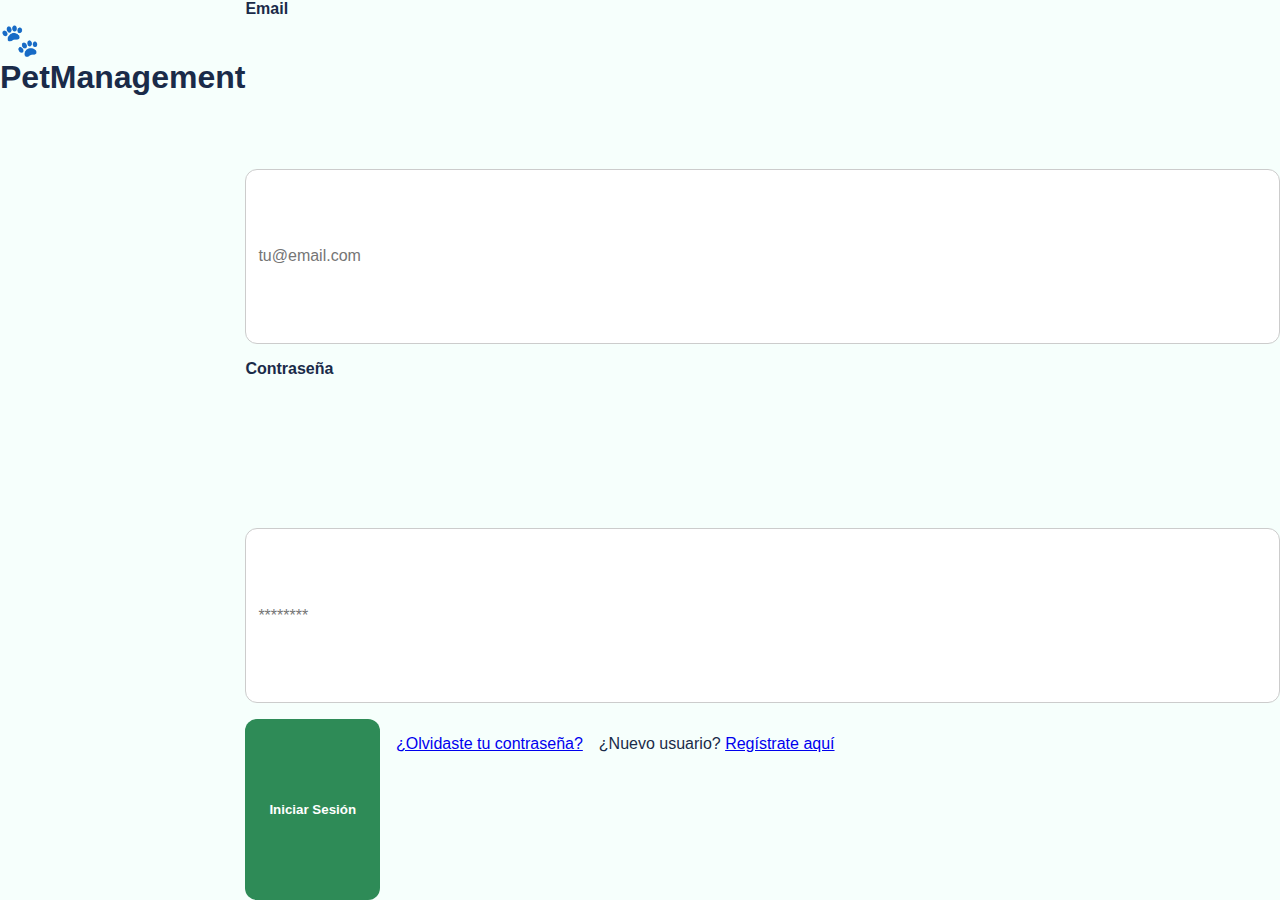
<file: index.html>
<!DOCTYPE html>
<html lang="es">
<head>
  <meta charset="UTF-8" />
  <meta name="viewport" content="width=device-width, initial-scale=1.0" />
  <title>PetManagement - Login</title>
  <link rel="stylesheet" href="css/styles.css" />
</head>
<body>
  <div class="container">
    <h1>🐾 PetManagement</h1>
    <form action="dashboard.html">
      <label>Email</label>
      <input type="email" placeholder="tu@email.com" required>

      <label>Contraseña</label>
      <input type="password" placeholder="********" required>

      <button type="submit">Iniciar Sesión</button>

      <p><a href="#" class="link">¿Olvidaste tu contraseña?</a></p>
      <p>¿Nuevo usuario? <a href="registro.html" class="link">Regístrate aquí</a></p>
    </form>
  </div>
</body>
</html>
</file>
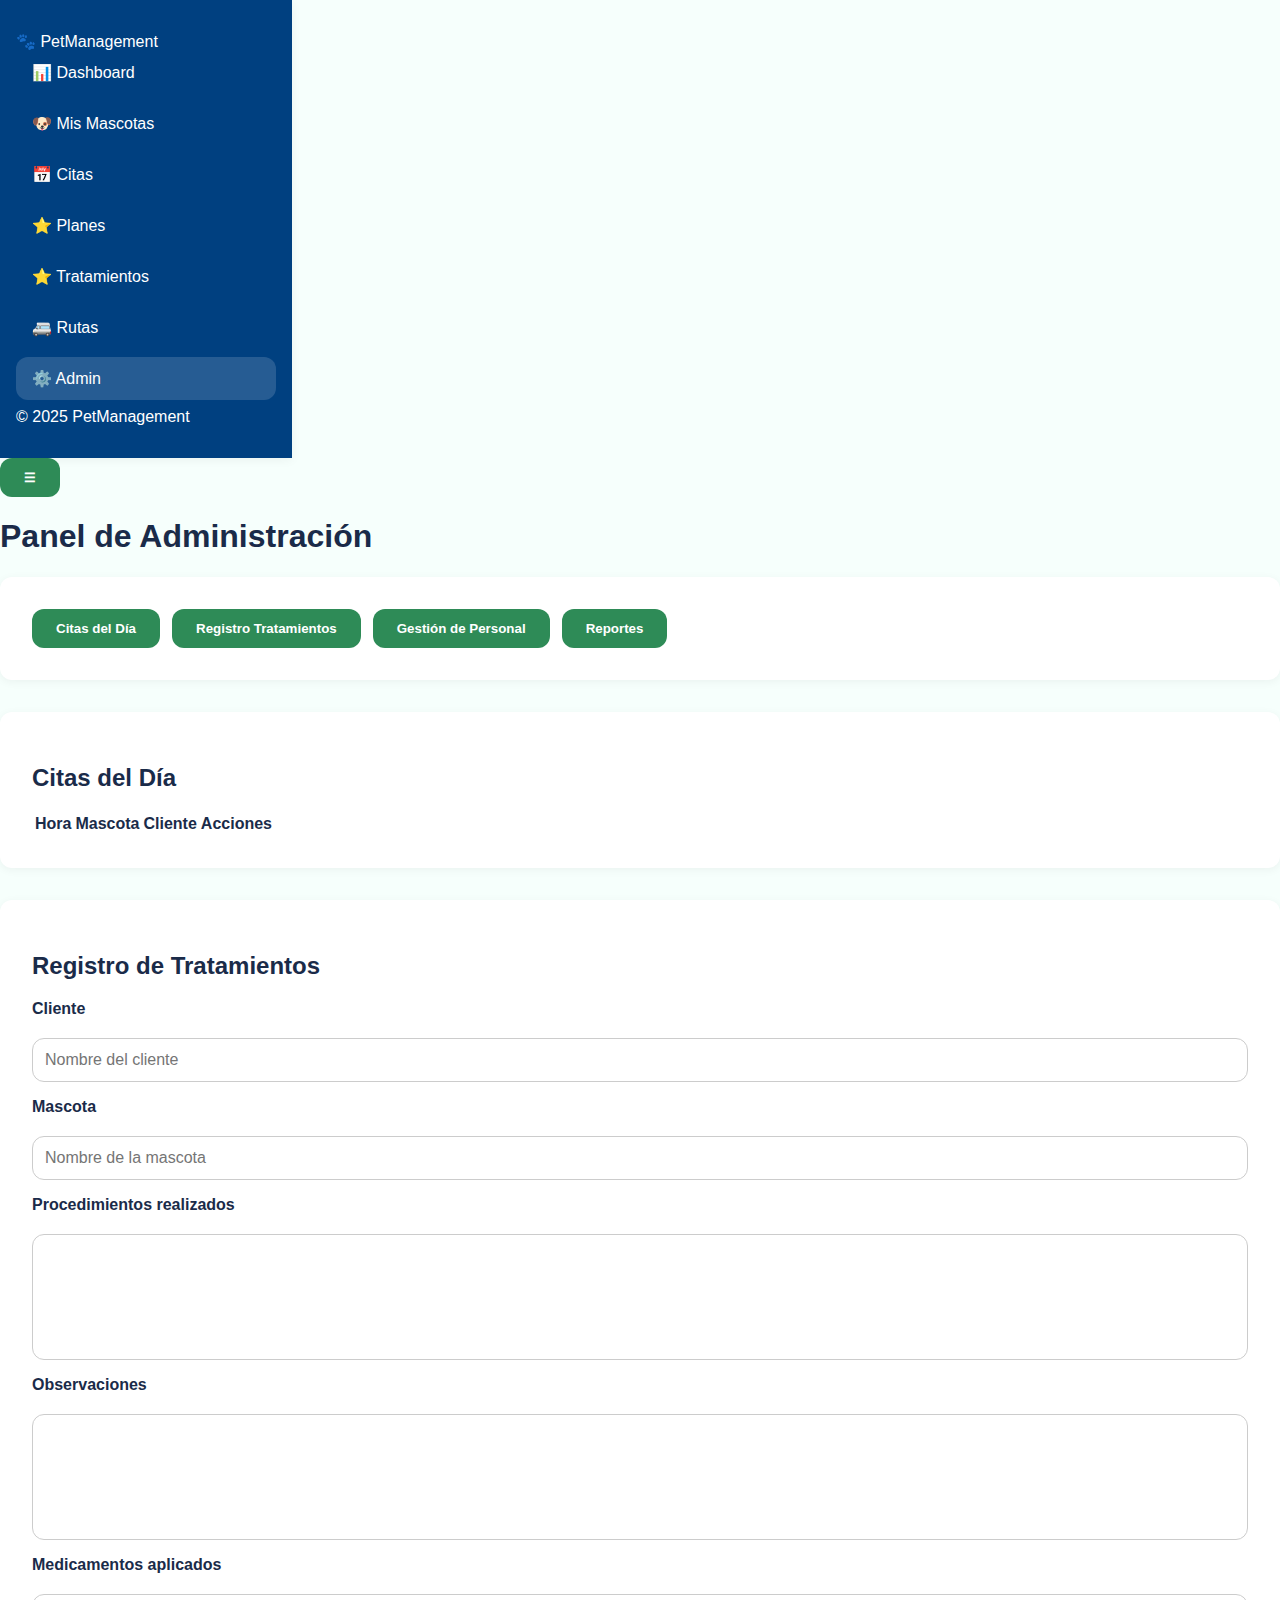
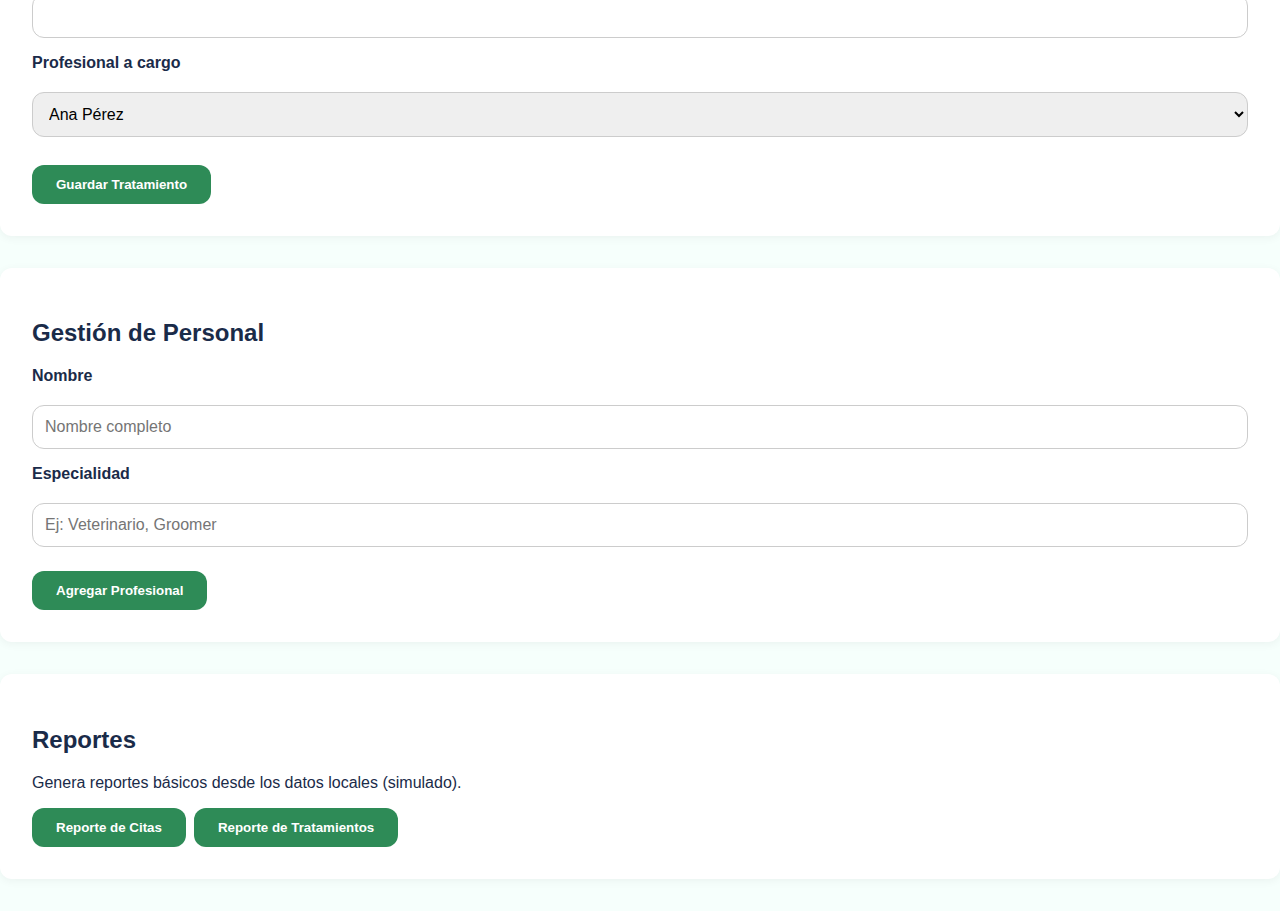
<file: admin.html>
<!DOCTYPE html>
<html lang="es">
<head>
  <meta charset="utf-8" />
  <meta name="viewport" content="width=device-width,initial-scale=1" />
  <title>Admin - PetManagement</title>
  <link rel="stylesheet" href="css/styles.css">
</head>
<body>
  <aside class="sidebar">
    <div>
      <div class="logo">🐾 PetManagement</div>
      <nav>
        <a href="dashboard.html">📊 Dashboard</a>
        <a href="mascotas.html">🐶 Mis Mascotas</a>
        <a href="citas.html">📅 Citas</a>
        <a href="planes.html">⭐ Planes</a>
        <a href="tratamientos.html">⭐ Tratamientos</a>
        <a href="rutas.html">🚐 Rutas</a>
        <a href="admin.html" class="active">⚙️ Admin</a>
      </nav>
    </div>
    <div class="footer">© 2025 PetManagement</div>
  </aside>

  <button class="hamburger">☰</button>

  <main>
    <header>
      <h1>Panel de Administración</h1>
    </header>

    <section class="card">
      <div style="display:flex;gap:12px;flex-wrap:wrap;align-items:center;">
        <button class="btn" onclick="showAdminTab('tab-citas')">Citas del Día</button>
        <button class="btn" onclick="showAdminTab('tab-tratamientos')">Registro Tratamientos</button>
        <button class="btn" onclick="showAdminTab('tab-personal')">Gestión de Personal</button>
        <button class="btn" onclick="showAdminTab('tab-reportes')">Reportes</button>
      </div>
    </section>

    <!-- Citas del Día -->
    <section id="tab-citas" class="card admin-tab">
      <h2>Citas del Día</h2>
      <table class="table" id="admin-citas-table">
        <thead><tr><th>Hora</th><th>Mascota</th><th>Cliente</th><th>Acciones</th></tr></thead>
        <tbody>
          <!-- filas dinámicas -->
        </tbody>
      </table>
    </section>

    <!-- Registro de Tratamientos -->
    <section id="tab-tratamientos" class="card admin-tab hidden">
      <h2>Registro de Tratamientos</h2>
      <form id="admin-trat-form">
        <label>Cliente</label>
        <input type="text" name="cliente" placeholder="Nombre del cliente">

        <label>Mascota</label>
        <input type="text" name="mascota" placeholder="Nombre de la mascota">

        <label>Procedimientos realizados</label>
        <textarea name="procedimientos" rows="3"></textarea>

        <label>Observaciones</label>
        <textarea name="observaciones" rows="2"></textarea>

        <label>Medicamentos aplicados</label>
        <input type="text" name="medicamentos">

        <label>Profesional a cargo</label>
        <select name="profesional">
          <option>Ana Pérez</option>
          <option>Juan Gómez</option>
        </select>

        <div style="margin-top:12px;">
          <button type="button" class="btn" onclick="guardarTratamientoAdmin()">Guardar Tratamiento</button>
        </div>
      </form>
    </section>

    <!-- Gestión de Personal -->
    <section id="tab-personal" class="card admin-tab hidden">
      <h2>Gestión de Personal</h2>
      <div id="personal-list" class="list">
        <!-- lista dinámica -->
      </div>

      <form id="add-personal-form" style="margin-top:12px;">
        <label>Nombre</label>
        <input type="text" name="nombre" placeholder="Nombre completo">
        <label>Especialidad</label>
        <input type="text" name="especialidad" placeholder="Ej: Veterinario, Groomer">
        <div style="margin-top:8px;">
          <button type="button" class="btn" onclick="agregarPersonal()">Agregar Profesional</button>
        </div>
      </form>
    </section>

    <!-- Reportes -->
    <section id="tab-reportes" class="card admin-tab hidden">
      <h2>Reportes</h2>
      <p>Genera reportes básicos desde los datos locales (simulado).</p>
      <div style="display:flex;gap:8px;flex-wrap:wrap">
        <button class="btn" onclick="generarReporte('citas')">Reporte de Citas</button>
        <button class="btn" onclick="generarReporte('tratamientos')">Reporte de Tratamientos</button>
      </div>
    </section>
  </main>

  <script src="js/main.js"></script>
</body>
</html>
</file>
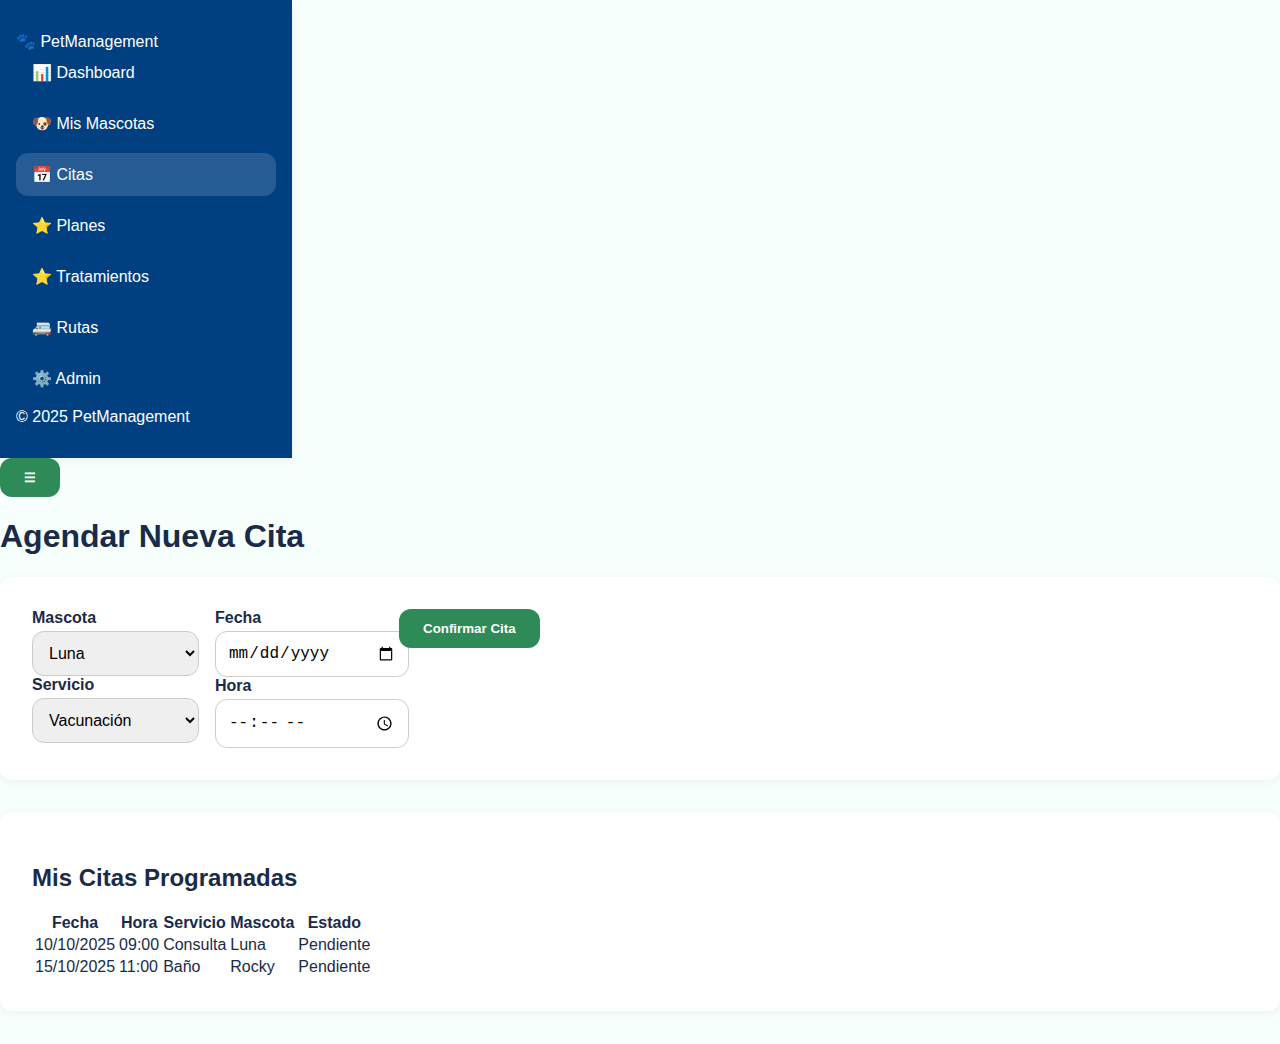
<file: citas.html>
<!DOCTYPE html>
<html lang="es">
<head>
  <meta charset="UTF-8">
  <meta name="viewport" content="width=device-width,initial-scale=1" />
  <title>Citas - PetManagement</title>
  <link rel="stylesheet" href="css/styles.css">
</head>
<body>
  <aside class="sidebar">
    <div>
      <div class="logo">🐾 PetManagement</div>
      <nav>
        <a href="dashboard.html">📊 Dashboard</a>
        <a href="mascotas.html">🐶 Mis Mascotas</a>
        <a href="citas.html" class="active">📅 Citas</a>
        <a href="planes.html">⭐ Planes</a>
        <a href="tratamientos.html">⭐ Tratamientos</a>
        <a href="rutas.html">🚐 Rutas</a>
        <a href="admin.html">⚙️ Admin</a>
      </nav>
    </div>
    <div class="footer">© 2025 PetManagement</div>
  </aside>

  <button class="hamburger">☰</button>

  <main>
    <header><h1>Agendar Nueva Cita</h1></header>
    <form class="card grid grid-2">
      <div>
        <label>Mascota</label>
        <select><option>Luna</option><option>Rocky</option></select>
        <label>Servicio</label>
        <select>
          <option>Vacunación</option>
          <option>Baño</option>
          <option>Consulta general</option>
        </select>
      </div>
      <div>
        <label>Fecha</label>
        <input type="date">
        <label>Hora</label>
        <input type="time">
      </div>
      <div style="grid-column: 1 / span 2; text-align: right;">
        <button class="btn">Confirmar Cita</button>
      </div>
    </form>

    <section class="card">
      <h2>Mis Citas Programadas</h2>
      <table class="table">
        <tr><th>Fecha</th><th>Hora</th><th>Servicio</th><th>Mascota</th><th>Estado</th></tr>
        <tr><td>10/10/2025</td><td>09:00</td><td>Consulta</td><td>Luna</td><td>Pendiente</td></tr>
        <tr><td>15/10/2025</td><td>11:00</td><td>Baño</td><td>Rocky</td><td>Pendiente</td></tr>
      </table>
    </section>
  </main>

  <script src="js/main.js"></script>
</body>
</html>
</file>
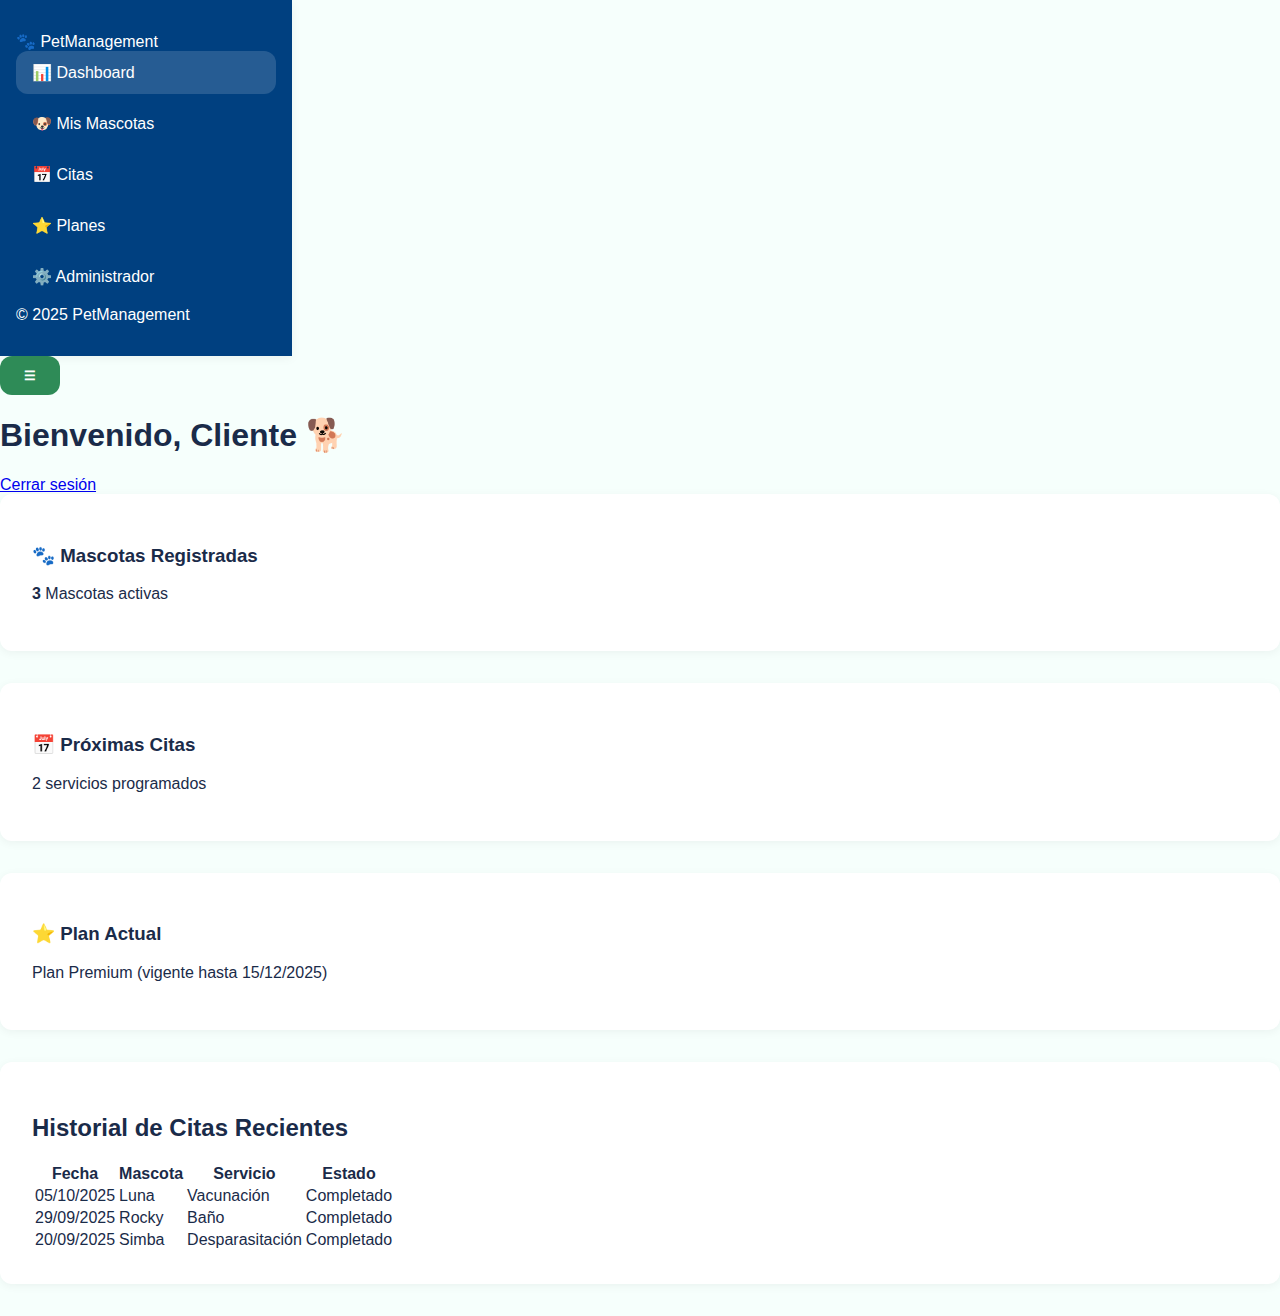
<file: dashboard.html>
<!DOCTYPE html>
<html lang="es">
<head>
  <meta charset="UTF-8">
  <title>Dashboard - PetManagement</title>
  <link rel="stylesheet" href="css/styles.css">
</head>
<body>
  <aside class="sidebar">
    <div>
      <div class="logo">🐾 PetManagement</div>
      <nav>
        <a href="dashboard.html" class="active">📊 Dashboard</a>
        <a href="mascotas.html">🐶 Mis Mascotas</a>
        <a href="citas.html">📅 Citas</a>
        <a href="planes.html">⭐ Planes</a>
        <a href="admin.html">⚙️ Administrador</a>
      </nav>
    </div>
    <div class="footer">© 2025 PetManagement</div>
  </aside>
  
  <button class="hamburger">☰</button>
  
  <main>
    <header>
      <h1>Bienvenido, Cliente 🐕</h1>
      <a href="index.html" class="btn">Cerrar sesión</a>
    </header>

    <section class="grid grid-3">
      <div class="card">
        <h3>🐾 Mascotas Registradas</h3>
        <p><strong>3</strong> Mascotas activas</p>
      </div>
      <div class="card">
        <h3>📅 Próximas Citas</h3>
        <p>2 servicios programados</p>
      </div>
      <div class="card">
        <h3>⭐ Plan Actual</h3>
        <p>Plan Premium (vigente hasta 15/12/2025)</p>
      </div>
    </section>

    <section class="card">
      <h2>Historial de Citas Recientes</h2>
      <table class="table">
        <tr><th>Fecha</th><th>Mascota</th><th>Servicio</th><th>Estado</th></tr>
        <tr><td>05/10/2025</td><td>Luna</td><td>Vacunación</td><td>Completado</td></tr>
        <tr><td>29/09/2025</td><td>Rocky</td><td>Baño</td><td>Completado</td></tr>
        <tr><td>20/09/2025</td><td>Simba</td><td>Desparasitación</td><td>Completado</td></tr>
      </table>
    </section>
  </main>
</body>
</html>
</file>
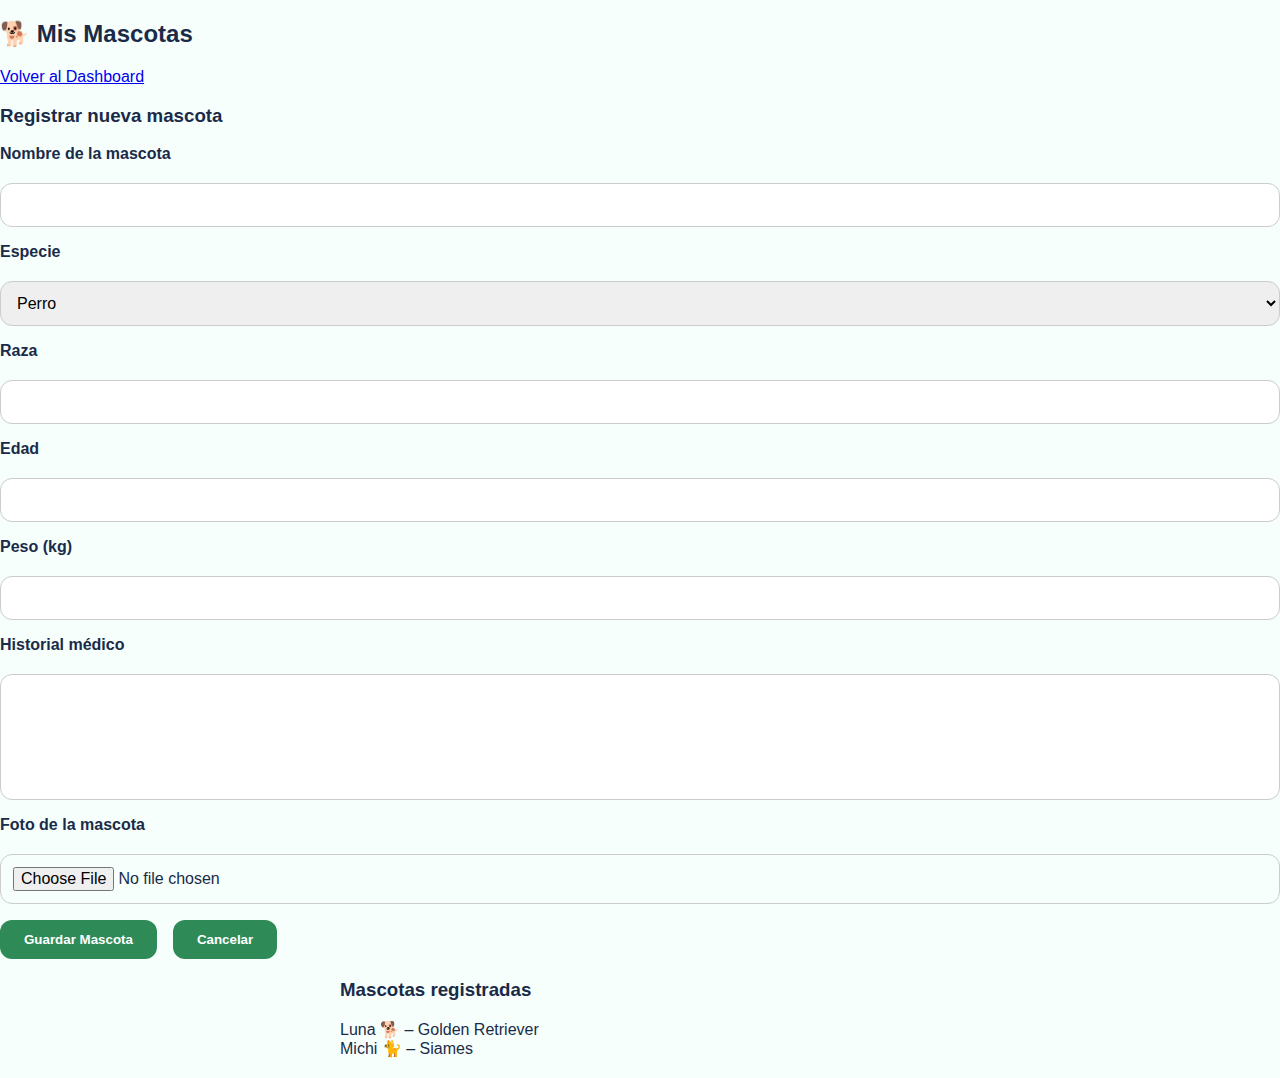
<file: mascotas.html>
<!DOCTYPE html>
<html lang="es">
<head>
  <meta charset="UTF-8">
  <meta name="viewport" content="width=device-width, initial-scale=1.0">
  <title>Mis Mascotas - PetManagement</title>
  <link rel="stylesheet" href="css/styles.css">
</head>
<body>
  <header>
    <h2>🐕 Mis Mascotas</h2>
    <a href="dashboard.html">Volver al Dashboard</a>
  </header>

  <div class="form-wide">
    <h3>Registrar nueva mascota</h3>
    <form>
      <label>Nombre de la mascota</label>
      <input type="text" required>

      <label>Especie</label>
      <select>
        <option>Perro</option>
        <option>Gato</option>
        <option>Otro</option>
      </select>

      <label>Raza</label>
      <input type="text">

      <label>Edad</label>
      <input type="number" min="0">

      <label>Peso (kg)</label>
      <input type="number" step="0.1" min="0">

      <label>Historial médico</label>
      <textarea rows="4"></textarea>

      <label>Foto de la mascota</label>
      <input type="file" accept="image/*">

      <button type="submit">Guardar Mascota</button>
      <button type="button" onclick="window.location.href='dashboard.html'">Cancelar</button>
    </form>
  </div>

  <div class="list" style="max-width:600px;margin:20px auto;">
    <h3>Mascotas registradas</h3>
    <div class="list-item">Luna 🐕 – Golden Retriever</div>
    <div class="list-item">Michi 🐈 – Siames</div>
  </div>
</body>
</html>
</file>
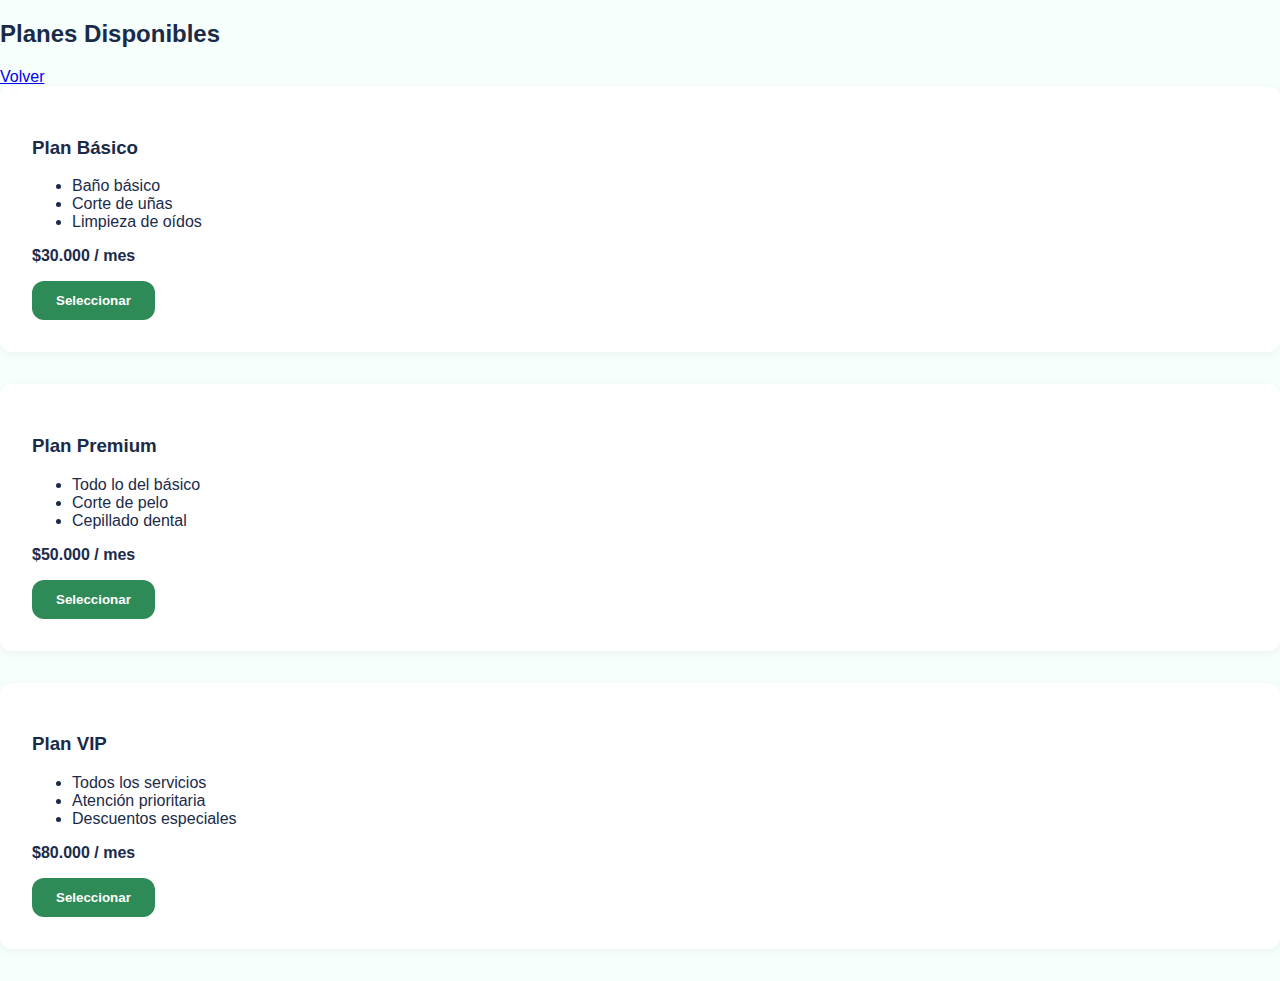
<file: planes.html>
<!DOCTYPE html>
<html lang="es">
<head>
  <meta charset="UTF-8">
  <meta name="viewport" content="width=device-width, initial-scale=1.0">
  <title>Planes - PetManagement</title>
  <link rel="stylesheet" href="css/styles.css">
</head>
<body>
  <header>
    <h2>Planes Disponibles</h2>
    <a href="dashboard.html">Volver</a>
  </header>

  <div class="dashboard">
    <div class="card">
      <h3>Plan Básico</h3>
      <ul>
        <li>Baño básico</li>
        <li>Corte de uñas</li>
        <li>Limpieza de oídos</li>
      </ul>
      <p><strong>$30.000 / mes</strong></p>
      <button onclick="window.location='citas.html'">Seleccionar</button>
    </div>

    <div class="card">
      <h3>Plan Premium</h3>
      <ul>
        <li>Todo lo del básico</li>
        <li>Corte de pelo</li>
        <li>Cepillado dental</li>
      </ul>
      <p><strong>$50.000 / mes</strong></p>
      <button onclick="window.location='citas.html'">Seleccionar</button>
    </div>

    <div class="card">
      <h3>Plan VIP</h3>
      <ul>
        <li>Todos los servicios</li>
        <li>Atención prioritaria</li>
        <li>Descuentos especiales</li>
      </ul>
      <p><strong>$80.000 / mes</strong></p>
      <button onclick="window.location='citas.html'">Seleccionar</button>
    </div>
  </div>
</body>
</html>
</file>
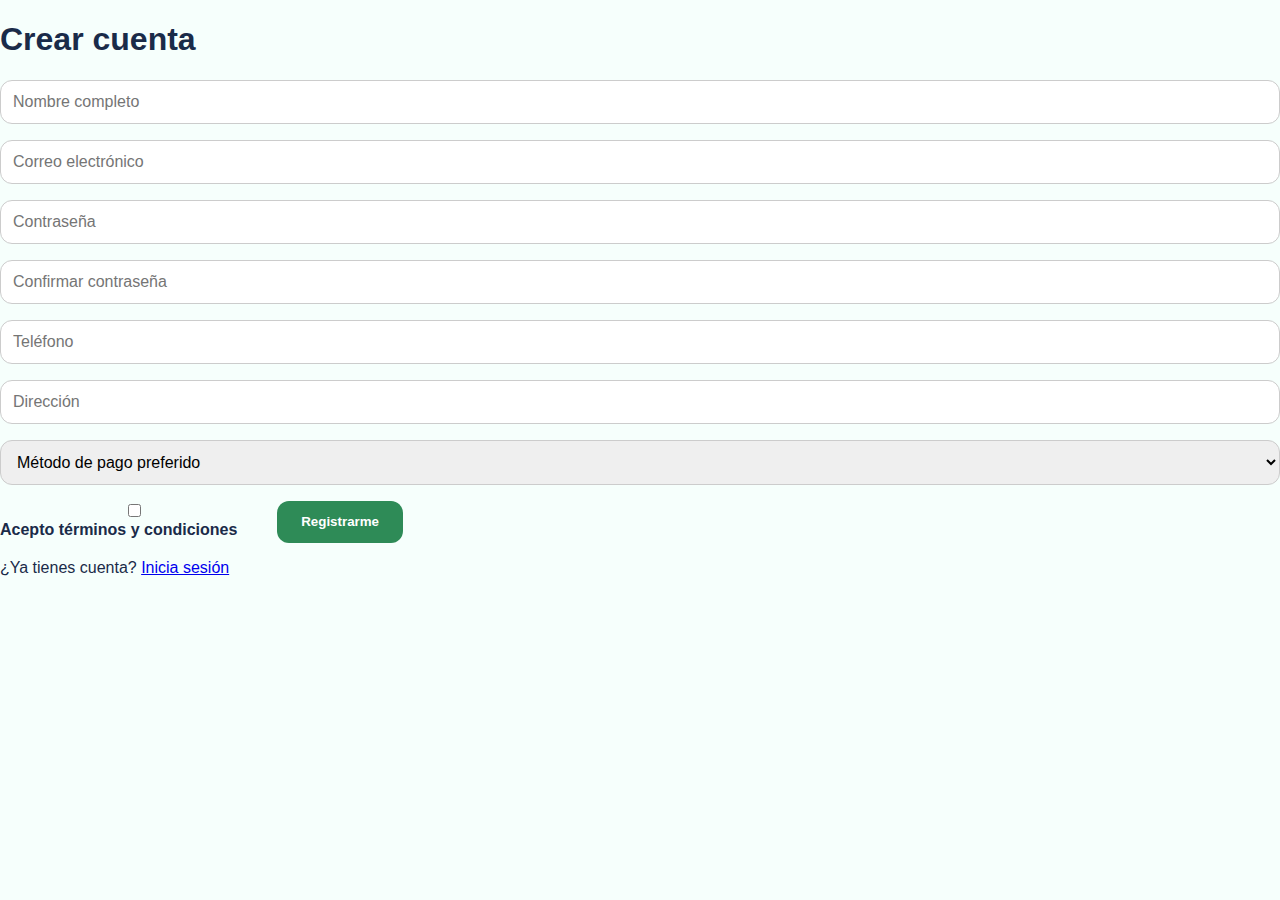
<file: registro.html>
<!DOCTYPE html>
<html lang="es">
<head>
  <meta charset="UTF-8">
  <meta name="viewport" content="width=device-width,initial-scale=1" />
  <title>Registro - PetManagement</title>
  <link rel="stylesheet" href="css/styles.css">
</head>
<body>
  <div class="login-container">
    <h1>Crear cuenta</h1>
    <form>
      <input type="text" placeholder="Nombre completo" required>
      <input type="email" placeholder="Correo electrónico" required>
      <input type="password" placeholder="Contraseña" required>
      <input type="password" placeholder="Confirmar contraseña" required>
      <input type="tel" placeholder="Teléfono">
      <input type="text" placeholder="Dirección">
      <select>
        <option>Método de pago preferido</option>
        <option>Tarjeta</option>
        <option>Efectivo</option>
      </select>
      <label><input type="checkbox"> Acepto términos y condiciones</label>
      <button class="btn">Registrarme</button>
    </form>
    <p>¿Ya tienes cuenta? <a href="index.html">Inicia sesión</a></p>
  </div>
</body>
</html>
</file>
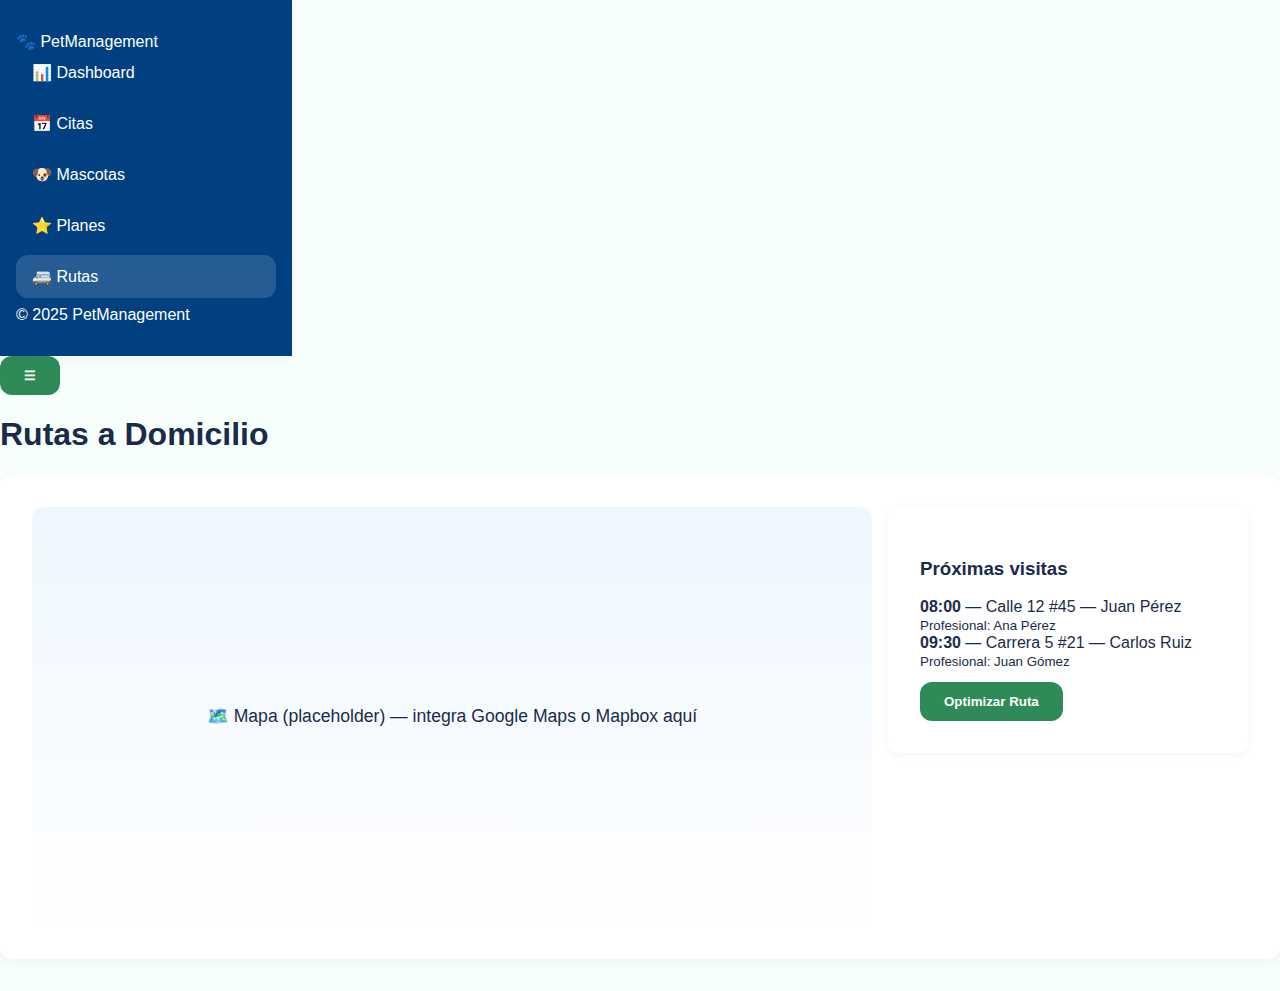
<file: rutas.html>
<!DOCTYPE html>
<html lang="es">
<head>
  <meta charset="utf-8" />
  <meta name="viewport" content="width=device-width,initial-scale=1" />
  <title>Rutas - PetManagement</title>
  <link rel="stylesheet" href="css/styles.css">
  <style>
    .map-layout { display:flex; gap:16px; align-items:flex-start; }
    .map-box { flex:1; min-height:420px; border-radius:12px; background:linear-gradient(180deg,#eef7ff,#ffffff); display:flex;align-items:center;justify-content:center; font-size:1.1rem; }
    .route-side { width:360px; }
  </style>
</head>
<body>
  <aside class="sidebar">
    <div>
      <div class="logo">🐾 PetManagement</div>
      <nav>
        <a href="dashboard.html">📊 Dashboard</a>
        <a href="citas.html">📅 Citas</a>
        <a href="mascotas.html">🐶 Mascotas</a>
        <a href="planes.html">⭐ Planes</a>
        <a href="rutas.html" class="active">🚐 Rutas</a>
      </nav>
    </div>
    <div class="footer">© 2025 PetManagement</div>
  </aside>

  <button class="hamburger">☰</button>

  <main>
    <header><h1>Rutas a Domicilio</h1></header>

    <section class="card map-layout">
      <div class="map-box" id="map-placeholder">🗺️ Mapa (placeholder) — integra Google Maps o Mapbox aquí</div>

      <aside class="route-side">
        <div class="card">
          <h3>Próximas visitas</h3>
          <div class="list">
            <div class="list-item"><strong>08:00</strong> — Calle 12 #45 — Juan Pérez <br><small>Profesional: Ana Pérez</small></div>
            <div class="list-item"><strong>09:30</strong> — Carrera 5 #21 — Carlos Ruiz <br><small>Profesional: Juan Gómez</small></div>
          </div>
          <div style="margin-top:12px;">
            <button class="btn" id="btn-optimizar">Optimizar Ruta</button>
          </div>
        </div>
      </aside>
    </section>
  </main>

  <script src="js/main.js"></script>
</body>
</html>
</file>
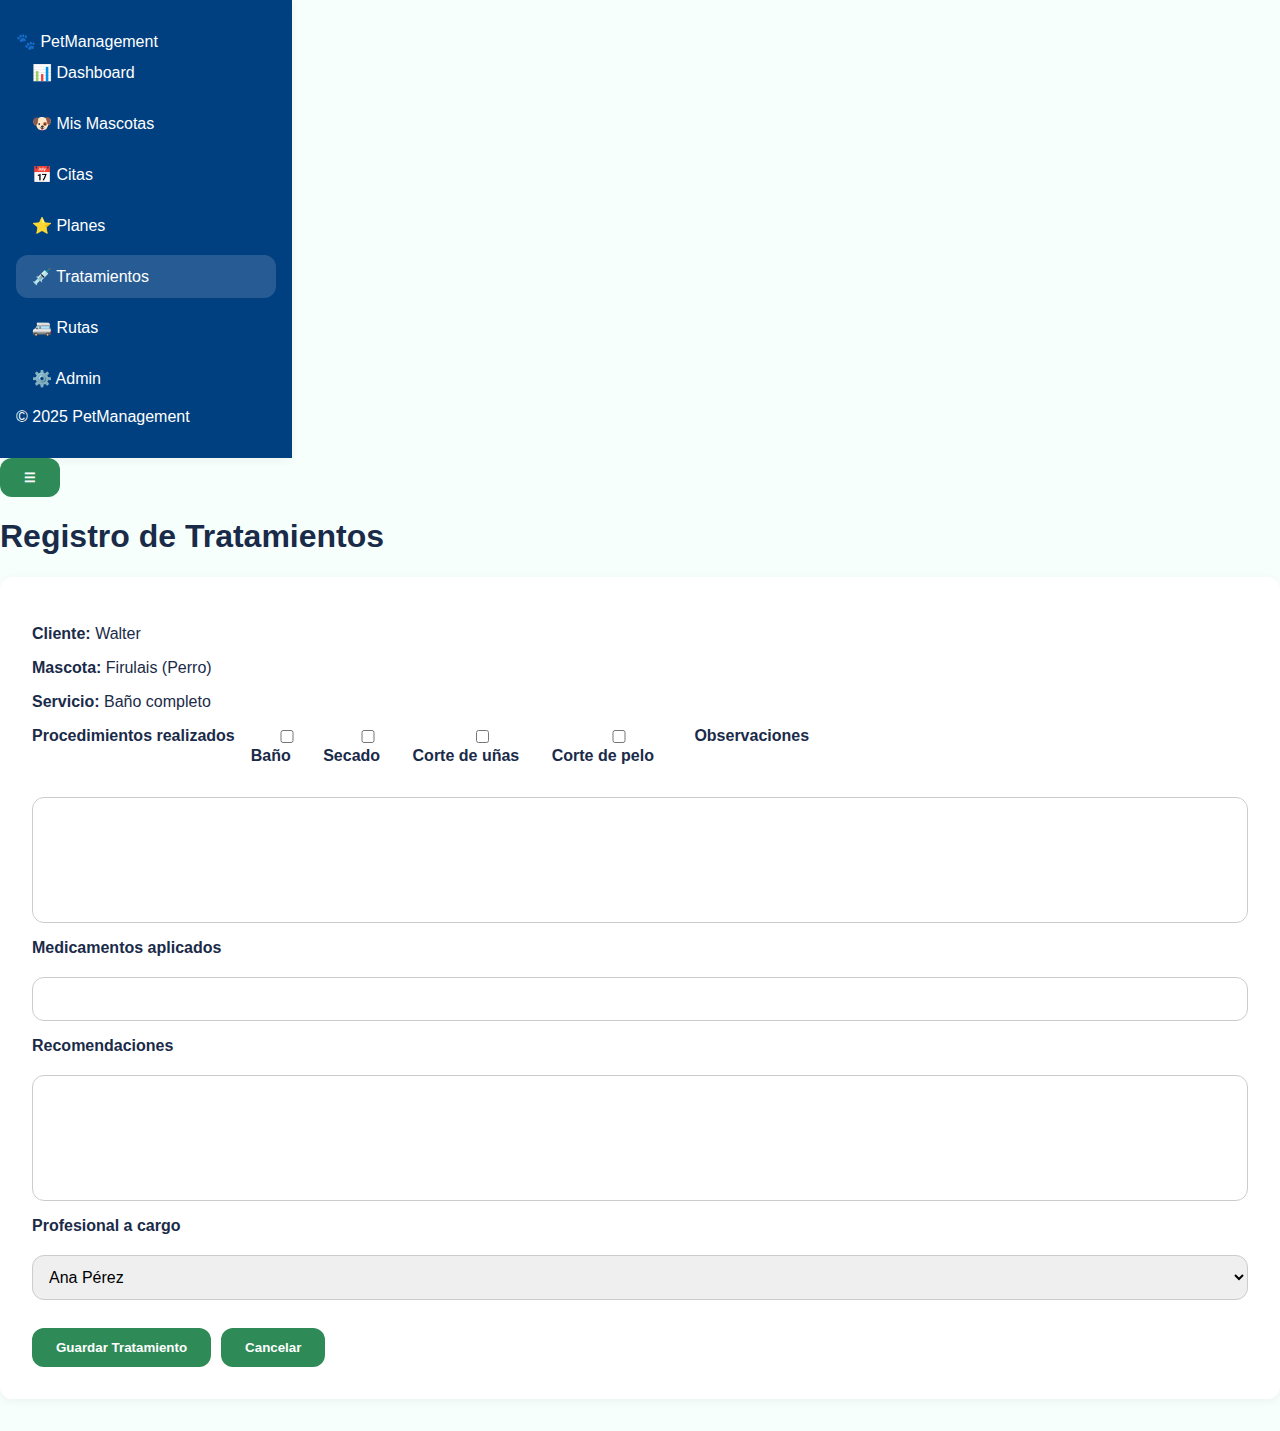
<file: tratamientos.html>
<!DOCTYPE html>
<html lang="es">
<head>
  <meta charset="utf-8" />
  <meta name="viewport" content="width=device-width,initial-scale=1" />
  <title>Tratamientos - PetManagement</title>
  <link rel="stylesheet" href="css/styles.css">
</head>
<body>
  <aside class="sidebar">
    <div>
      <div class="logo">🐾 PetManagement</div>
      <nav>
        <a href="dashboard.html">📊 Dashboard</a>
        <a href="mascotas.html">🐶 Mis Mascotas</a>
        <a href="citas.html">📅 Citas</a>
        <a href="planes.html">⭐ Planes</a>
        <a href="tratamientos.html" class="active">💉 Tratamientos</a>
        <a href="rutas.html">🚐 Rutas</a>
        <a href="admin.html">⚙️ Admin</a>
      </nav>
    </div>
    <div class="footer">© 2025 PetManagement</div>
  </aside>

  <button class="hamburger">☰</button>

  <main>
    <header><h1>Registro de Tratamientos</h1></header>

    <section class="card">
      <div class="info">
        <p><strong>Cliente:</strong> <span id="info-cliente">Walter</span></p>
        <p><strong>Mascota:</strong> <span id="info-mascota">Firulais (Perro)</span></p>
        <p><strong>Servicio:</strong> <span id="info-servicio">Baño completo</span></p>
      </div>

      <form id="form-tratamiento">
        <label>Procedimientos realizados</label>
        <div style="display:flex;gap:8px;flex-wrap:wrap;margin-bottom:12px;">
          <label><input type="checkbox" name="proc" value="Baño"> Baño</label>
          <label><input type="checkbox" name="proc" value="Secado"> Secado</label>
          <label><input type="checkbox" name="proc" value="Corte de uñas"> Corte de uñas</label>
          <label><input type="checkbox" name="proc" value="Corte de pelo"> Corte de pelo</label>
        </div>

        <label>Observaciones</label>
        <textarea name="observaciones" rows="3"></textarea>

        <label>Medicamentos aplicados</label>
        <input type="text" name="medicamentos">

        <label>Recomendaciones</label>
        <textarea name="recomendaciones" rows="2"></textarea>

        <label>Profesional a cargo</label>
        <select name="profesional">
          <option>Ana Pérez</option>
          <option>Juan Gómez</option>
        </select>

        <div style="margin-top:12px;display:flex;gap:10px;">
          <button type="button" class="btn" id="btn-guardar-trat">Guardar Tratamiento</button>
          <button type="button" class="btn" onclick="window.location.href='admin.html'">Cancelar</button>
        </div>
      </form>
    </section>
  </main>

  <script src="js/main.js"></script>
</body>
</html>
</file>
<file: css/styles.css>
/* === VARIABLES Y BASE === */
:root {
  --color-bg: #f6fffc;
  --color-primary: #004080;
  --color-secondary: #2e8b57;
  --color-text: #1a2b49;
  --color-white: #fff;
  --border-radius: 12px;
  --shadow: 0 2px 10px rgba(0, 0, 0, 0.05);
  --transition: all 0.3s ease;
}

body {
  font-family: 'Inter', sans-serif;
  margin: 0;
  padding: 0;
  background: var(--color-bg);
  color: var(--color-text);
}

/* === LAYOUT GENERAL === */
.container {
  display: flex;
  min-height: 100vh;
  width: 100%;
}

/* === SIDEBAR === */
.sidebar {
  width: 260px;
  background: var(--color-primary);
  color: var(--color-white);
  display: flex;
  flex-direction: column;
  padding: 2rem 1rem;
  box-shadow: var(--shadow);
  transition: var(--transition);
}

.sidebar h2 {
  text-align: center;
  margin-bottom: 2rem;
}

.sidebar a {
  color: var(--color-white);
  text-decoration: none;
  padding: 0.75rem 1rem;
  border-radius: var(--border-radius);
  display: block;
  margin-bottom: 0.5rem;
  transition: var(--transition);
}

.sidebar a:hover,
.sidebar a.active {
  background: rgba(255, 255, 255, 0.15);
}

/* === CONTENIDO === */
.content {
  flex: 1;
  padding: 2rem;
}

.card {
  background: var(--color-white);
  padding: 2rem;
  border-radius: var(--border-radius);
  box-shadow: var(--shadow);
  margin-bottom: 2rem;
}

/* === FORMULARIOS === */
form {
  display: flex;
  flex-wrap: wrap;
  gap: 1rem;
}

label {
  font-weight: 600;
  display: block;
  margin-bottom: 0.25rem;
  color: var(--color-text);
}

input, select, textarea {
  width: 100%;
  padding: 0.75rem;
  border: 1px solid #ccc;
  border-radius: var(--border-radius);
  font-size: 1rem;
}

textarea {
  resize: none;
  min-height: 100px;
}

button {
  background: var(--color-secondary);
  color: var(--color-white);
  border: none;
  border-radius: var(--border-radius);
  padding: 0.75rem 1.5rem;
  cursor: pointer;
  font-weight: 600;
  transition: var(--transition);
}

button:hover {
  background: #256f45;
}

/* === GRID DE FORMULARIO === */
.form-group {
  flex: 1 1 calc(50% - 1rem);
  min-width: 260px;
}

/* === RESPONSIVE === */
@media (max-width: 1024px) {
  .sidebar {
    width: 220px;
  }

  .content {
    padding: 1.5rem;
  }
}

@media (max-width: 768px) {
  .container {
    flex-direction: column;
  }

  .sidebar {
    width: 100%;
    flex-direction: row;
    justify-content: space-around;
    align-items: center;
    padding: 1rem;
  }

  .sidebar h2 {
    display: none;
  }

  .sidebar a {
    margin: 0;
    padding: 0.5rem;
    font-size: 0.9rem;
  }

  .content {
    padding: 1rem;
  }

  .card {
    padding: 1rem;
  }

  form {
    flex-direction: column;
  }

  .form-group {
    flex: 1 1 100%;
  }

  button {
    width: 100%;
  }
}

@media (max-width: 480px) {
  input, select, textarea {
    font-size: 0.9rem;
  }

  .sidebar a {
    font-size: 0.8rem;
  }
}
</file>
